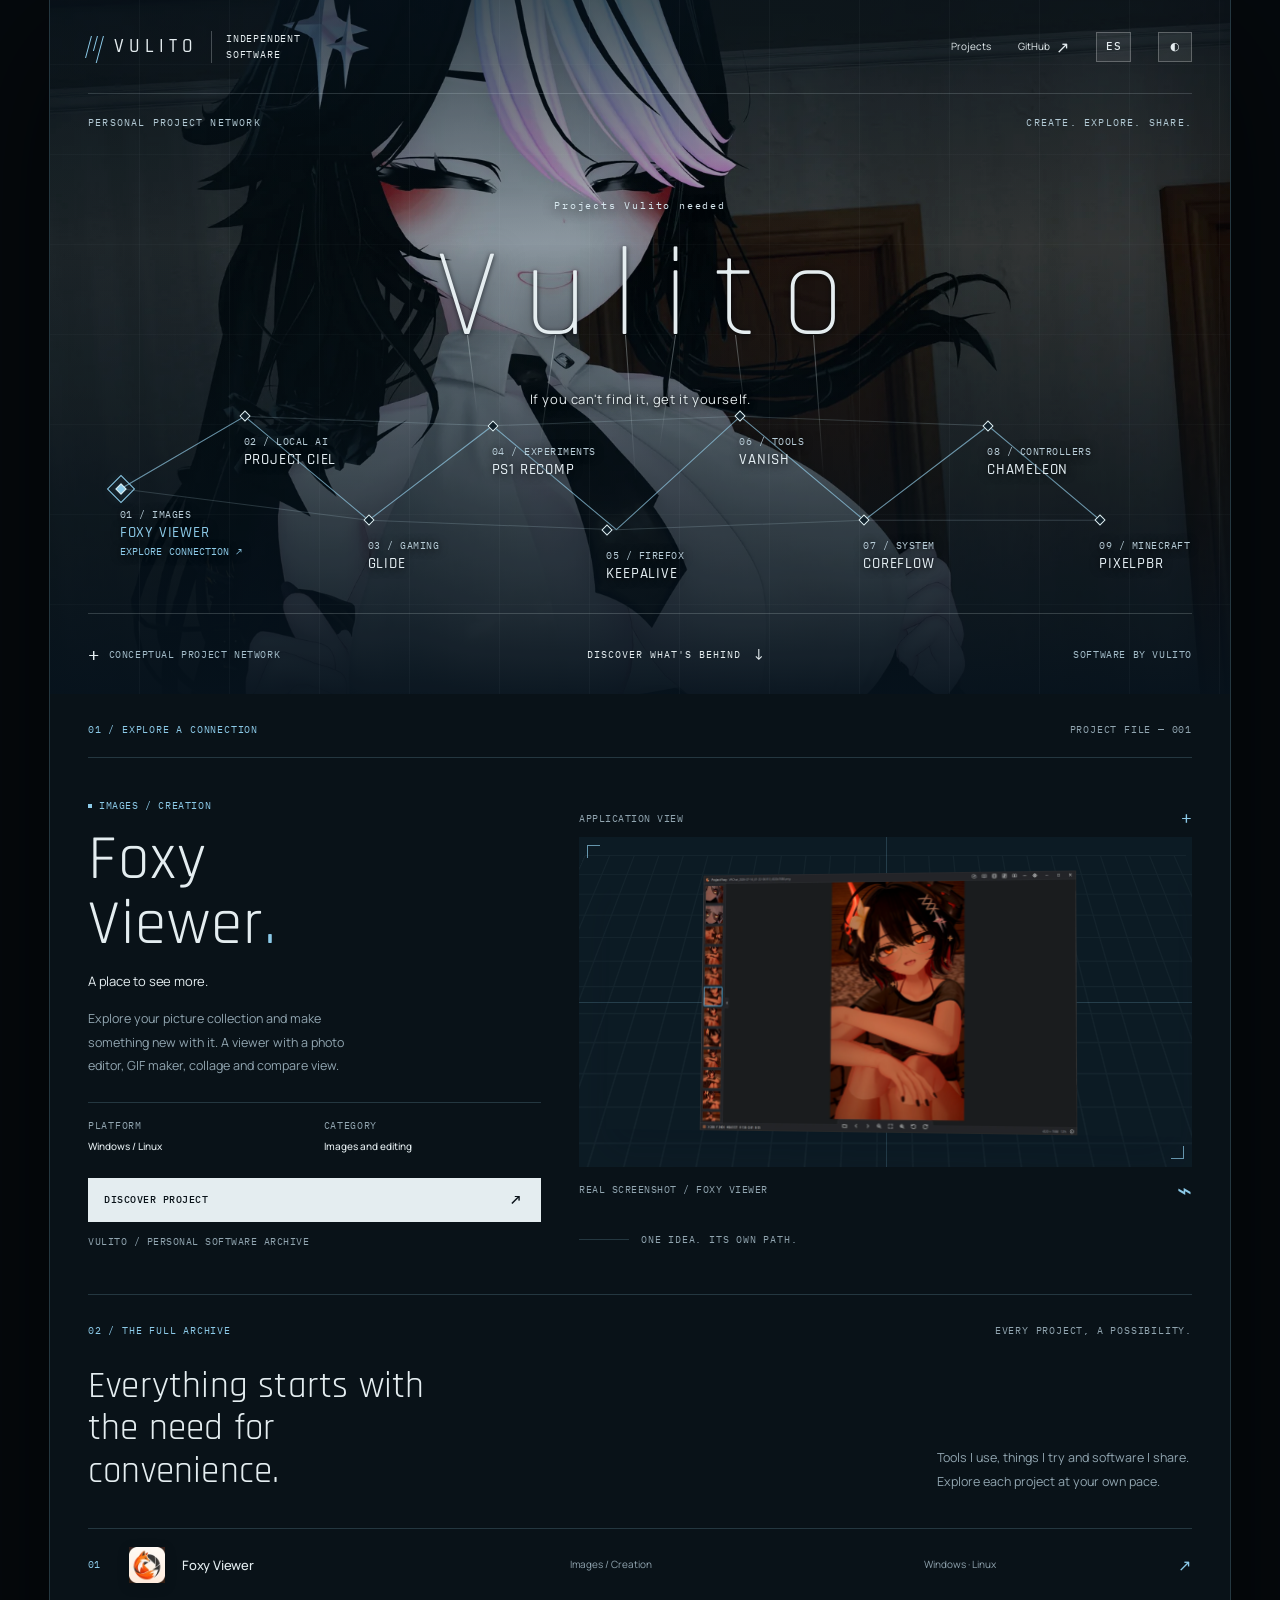
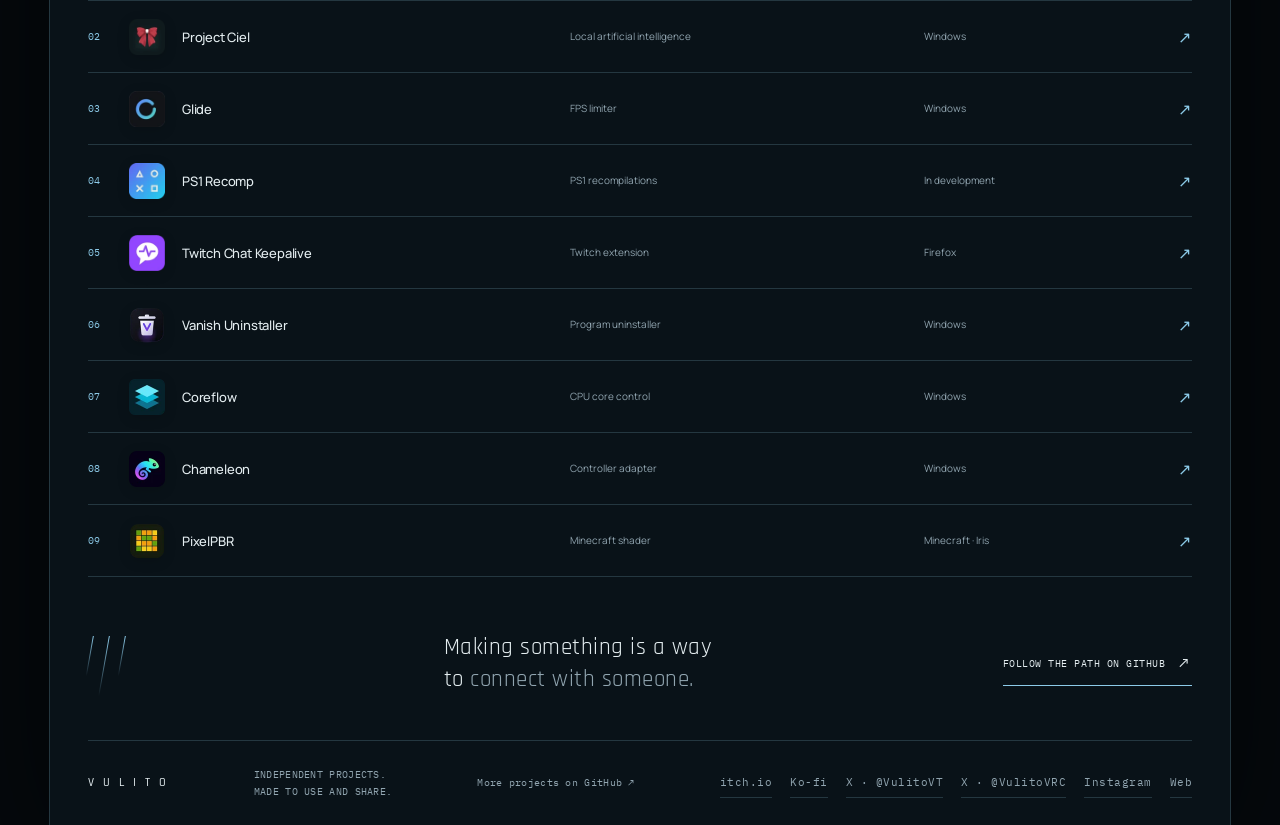
<file: index.html>
<!doctype html>
<html lang="es" data-theme="dark">
<head>
  <meta charset="utf-8">
  <meta name="viewport" content="width=device-width, initial-scale=1">
  <title>Vulito — proyectos que Vulito necesitaba</title>
  <meta name="description" content="Aplicaciones, herramientas y experimentos de Vulito. Foxy Viewer, Project Ciel, Glide, PS1 Recomp, Twitch Chat Keepalive, Vanish Uninstaller, Coreflow, Chameleon y PixelPBR.">
  <meta name="theme-color" content="#091218">
  <meta property="og:title" content="Vulito — proyectos que Vulito necesitaba">
  <meta property="og:description" content="Aplicaciones, herramientas y experimentos de Vulito. Foxy Viewer, Project Ciel, Glide, PS1 Recomp, Twitch Chat Keepalive, Vanish Uninstaller, Coreflow, Chameleon y PixelPBR.">
  <meta property="og:image" content="https://vulob1.github.io/img/social.png">
  <meta property="og:type" content="website">
  <link rel="icon" href="img/favicon.png">
  <link rel="stylesheet" href="home/styles.css?v=5">
  <script>
    try { var t = localStorage.getItem('theme'); if (t) document.documentElement.dataset.theme = t; } catch (e) {}
  </script>
</head>
<body>
<div id="vulito-nexo" aria-label="Vulito — proyectos que Vulito necesitaba">
 <div class="ds-site" aria-label="Portfolio personal de Vulito">
  <div class="ds-opening">
   <img class="ds-landscape" src="home/assets/vulito-fondo.webp" alt="Vulito: personaje de cabello negro con reflejos celestes y rosados">
   <div class="ds-atmosphere" aria-hidden="true"></div><div class="ds-grain" aria-hidden="true"></div>
   <header class="ds-header"><a class="ds-brand" href="https://vulob1.github.io/" target="_blank" rel="noopener"><span class="ds-brand-symbol" aria-hidden="true"><i></i><i></i><i></i></span>VULITO<span class="ds-brand-sub">INDEPENDENT SOFTWARE</span></a><nav aria-label="Navegación principal"><a href="#ds-work">Proyectos</a><a href="https://github.com/VuloB1" target="_blank" rel="noopener">GitHub <span class="ds-icon" aria-hidden="true">↗</span></a><button type="button" class="ds-tool" id="ds-lang" aria-label="Idioma / Language">EN</button><button type="button" class="ds-tool" id="ds-theme" aria-label="Tema / Theme">◐</button></nav></header>
   <section class="ds-hero" aria-label="Una red de ideas"><div class="ds-hero-topline"><span>PERSONAL PROJECT NETWORK</span><span>CREAR. EXPLORAR. COMPARTIR.</span></div><div class="ds-hero-title"><p>Proyectos que Vulito necesitaba</p><h1 aria-label="Vulito"><span>V</span><span>u</span><span>l</span><span>i</span><span>t</span><span>o</span></h1><div class="ds-title-sub">Si no lo encuentras, consíguelo tú mismo.</div></div>
    <div class="ds-network" aria-label="Red conceptual para seleccionar proyectos"><svg class="ds-network-lines" viewBox="0 0 1000 400" preserveAspectRatio="none" aria-hidden="true"><path class="ds-network-base" d="M60 180 L165 88 L270 220 L375 100 L480 232 L585 88 L690 220 L795 100 L890 220 M165 88 L375 100 L585 88 L795 100 M60 180 L270 220 L480 232 L690 220 L890 220"></path><path class="ds-active-route" d="M60 180 L165 88 L270 220 L375 100 L480 232 L585 88 L690 220 L795 100 L890 220" pathLength="100"></path></svg>
     <button type="button" class="ds-node cursor-interaction" data-node="foxy" aria-pressed="true" style="--nx:6%;--ny:45%"><span class="ds-node-point" aria-hidden="true"></span><span class="ds-node-copy"><small>01 / IMÁGENES</small><strong>FOXY VIEWER</strong><span>EXPLORAR CONEXIÓN ↗</span></span></button>
     <button type="button" class="ds-node cursor-interaction" data-node="ciel" aria-pressed="false" style="--nx:16.5%;--ny:22%"><span class="ds-node-point" aria-hidden="true"></span><span class="ds-node-copy"><small>02 / IA LOCAL</small><strong>PROJECT CIEL</strong><span>EXPLORAR CONEXIÓN ↗</span></span></button>
     <button type="button" class="ds-node cursor-interaction" data-node="glide" aria-pressed="false" style="--nx:27%;--ny:55%"><span class="ds-node-point" aria-hidden="true"></span><span class="ds-node-copy"><small>03 / GAMING</small><strong>GLIDE</strong><span>EXPLORAR CONEXIÓN ↗</span></span></button>
     <button type="button" class="ds-node cursor-interaction" data-node="ps1" aria-pressed="false" style="--nx:37.5%;--ny:25%"><span class="ds-node-point" aria-hidden="true"></span><span class="ds-node-copy"><small>04 / EXPERIMENTOS</small><strong>PS1 RECOMP</strong><span>EXPLORAR CONEXIÓN ↗</span></span></button>
     <button type="button" class="ds-node cursor-interaction" data-node="twitch" aria-pressed="false" style="--nx:48%;--ny:58%"><span class="ds-node-point" aria-hidden="true"></span><span class="ds-node-copy"><small>05 / FIREFOX</small><strong>KEEPALIVE</strong><span>EXPLORAR CONEXIÓN ↗</span></span></button>
     <button type="button" class="ds-node cursor-interaction" data-node="vanish" aria-pressed="false" style="--nx:58.5%;--ny:22%"><span class="ds-node-point" aria-hidden="true"></span><span class="ds-node-copy"><small>06 / HERRAMIENTAS</small><strong>VANISH</strong><span>EXPLORAR CONEXIÓN ↗</span></span></button>
     <button type="button" class="ds-node cursor-interaction" data-node="coreflow" aria-pressed="false" style="--nx:69%;--ny:55%"><span class="ds-node-point" aria-hidden="true"></span><span class="ds-node-copy"><small>07 / SISTEMA</small><strong>COREFLOW</strong><span>EXPLORAR CONEXIÓN ↗</span></span></button>
     <button type="button" class="ds-node cursor-interaction" data-node="chameleon" aria-pressed="false" style="--nx:79.5%;--ny:25%"><span class="ds-node-point" aria-hidden="true"></span><span class="ds-node-copy"><small>08 / MANDOS</small><strong>CHAMELEON</strong><span>EXPLORAR CONEXIÓN ↗</span></span></button>
     <button type="button" class="ds-node cursor-interaction" data-node="pixelpbr" aria-pressed="false" style="--nx:89%;--ny:55%"><span class="ds-node-point" aria-hidden="true"></span><span class="ds-node-copy"><small>09 / MINECRAFT</small><strong>PIXELPBR</strong><span>EXPLORAR CONEXIÓN ↗</span></span></button>
    </div>
    <div class="ds-hero-bottom"><span class="ds-bottom-note"><span class="ds-tiny-cross">+</span> RED CONCEPTUAL DE PROYECTOS</span><a href="#ds-work">DESCUBRE LO QUE HAY DETRÁS <span class="ds-icon" aria-hidden="true">↓</span></a><span class="ds-bottom-note">SOFTWARE BY VULITO</span></div>
   </section>
  </div>
  <main class="ds-content">
   <section class="ds-feature" id="ds-work" aria-labelledby="ds-project-heading"><div class="ds-section-header"><span class="ds-section-number">01 / EXPLORAR UNA CONEXIÓN</span><span class="ds-section-end" data-ds-file>PROJECT FILE — 001</span></div><div class="ds-feature-grid">
    <div class="ds-project-info" aria-live="polite"><div class="ds-project-label"><span class="ds-info-square"></span><span data-ds-category>IMÁGENES / CREACIÓN</span></div><h2 id="ds-project-heading" data-ds-name>Project<br>Foxy<span>.</span></h2><p class="ds-project-subtitle" data-ds-subtitle>Un lugar para ver más.</p><p class="ds-project-description" data-ds-description>Explora tu colección de imágenes y haz algo nuevo con ella. Un visor con editor de fotos, creador de GIF, collage y comparador.</p><div class="ds-project-meta"><div><span>PLATAFORMA</span><strong data-ds-platform>Windows / Linux</strong></div><div><span>CATEGORÍA</span><strong data-ds-type>Imágenes y edición</strong></div></div><a class="ds-primary cursor-interaction" data-ds-link href="https://vulob1.github.io/ProjectFoxy/" target="_blank" rel="noopener"><span>DESCUBRIR PROYECTO</span><span class="ds-icon" aria-hidden="true">↗</span></a><span class="ds-file-note">VULITO / ARCHIVO PERSONAL DE SOFTWARE</span></div>
    <div class="ds-project-visual"><div class="ds-visual-top"><span data-ds-preview>VISTA DE LA APLICACIÓN</span><span class="ds-visual-cross">+</span></div><div class="ds-preview-stage"><div class="ds-preview-grid" aria-hidden="true"></div><div class="ds-preview-axis axis-h" aria-hidden="true"></div><div class="ds-preview-axis axis-v" aria-hidden="true"></div><img data-ds-image alt="Captura real del visor de imágenes Foxy Viewer"><div class="ds-type-art" data-ds-art hidden><span class="ds-art-label">EXPERIMENT / VULITO</span><strong data-ds-art-name>GLIDE</strong><div class="ds-art-connection" aria-hidden="true"><i></i><i></i><i></i><i></i><i></i></div><span class="ds-art-caption" data-ds-art-caption>FRAME PACING / FPS LIMITER</span></div><span class="ds-preview-corner corner-tl"></span><span class="ds-preview-corner corner-br"></span></div><div class="ds-visual-bottom"><span data-ds-caption>CAPTURA REAL / FOXY VIEWER</span><span class="ds-visual-mark" aria-hidden="true">⌁</span></div><div class="ds-visual-annotation"><span class="ds-annotation-line"></span><span>UNA IDEA. SU PROPIO CAMINO.</span></div></div>
   </div></section>
   <section class="ds-archive" aria-labelledby="ds-archive-heading"><div class="ds-section-header"><span class="ds-section-number">02 / EL ARCHIVO COMPLETO</span><span class="ds-section-end">CADA PROYECTO, UNA POSIBILIDAD.</span></div><div class="ds-archive-intro"><h2 id="ds-archive-heading">Todo comienza por<br>la necesidad de<br>comodidad.</h2><p>Herramientas que uso, cosas que pruebo y software que comparto. Explora cada proyecto a tu propio ritmo.</p></div><div class="ds-archive-list">
    <a href="https://vulob1.github.io/ProjectFoxy/" target="_blank" rel="noopener"><span class="ds-archive-number">01</span><img class="ds-project-icon" src="home/assets/project-foxy-icono.webp" alt="" width="36" height="36" loading="lazy"><h3>Foxy Viewer</h3><span class="ds-archive-type">Imágenes / Creación</span><span class="ds-archive-platform">Windows · Linux</span><span class="ds-icon" aria-hidden="true">↗</span></a>
    <a href="https://vulob1.github.io/ProjectCiel/" target="_blank" rel="noopener"><span class="ds-archive-number">02</span><img class="ds-project-icon" src="home/assets/project-ciel-icono.webp" alt="" width="36" height="36" loading="lazy"><h3>Project Ciel</h3><span class="ds-archive-type">Inteligencia artificial local</span><span class="ds-archive-platform">Windows</span><span class="ds-icon" aria-hidden="true">↗</span></a>
    <a href="https://vulob1.github.io/Glide/" target="_blank" rel="noopener"><span class="ds-archive-number">03</span><img class="ds-project-icon" src="home/assets/glide-icono.webp" alt="" width="36" height="36" loading="lazy"><h3>Glide</h3><span class="ds-archive-type">Limitador de FPS</span><span class="ds-archive-platform">Windows</span><span class="ds-icon" aria-hidden="true">↗</span></a>
    <a href="https://vulob1.github.io/PS1Recomp/" target="_blank" rel="noopener"><span class="ds-archive-number">04</span><img class="ds-project-icon" src="home/assets/ps1-recomp-icono.webp" alt="" width="36" height="36" loading="lazy"><h3>PS1 Recomp</h3><span class="ds-archive-type">Recompilaciones de PS1</span><span class="ds-archive-platform">En desarrollo</span><span class="ds-icon" aria-hidden="true">↗</span></a>
    <a href="https://vulob1.github.io/TwitchChatKeepalive/" target="_blank" rel="noopener"><span class="ds-archive-number">05</span><img class="ds-project-icon" src="home/assets/twitch-chat-keepalive-icono.webp" alt="" width="36" height="36" loading="lazy"><h3>Twitch Chat Keepalive</h3><span class="ds-archive-type">Extensión para Twitch</span><span class="ds-archive-platform">Firefox</span><span class="ds-icon" aria-hidden="true">↗</span></a>
    <a href="https://vulob1.github.io/VanishUninstaller/" target="_blank" rel="noopener"><span class="ds-archive-number">06</span><img class="ds-project-icon" src="home/assets/vanish-uninstaller-icono.webp" alt="" width="36" height="36" loading="lazy"><h3>Vanish Uninstaller</h3><span class="ds-archive-type">Desinstalador de programas</span><span class="ds-archive-platform">Windows</span><span class="ds-icon" aria-hidden="true">↗</span></a>
    <a href="https://vulob1.github.io/Coreflow/" target="_blank" rel="noopener"><span class="ds-archive-number">07</span><img class="ds-project-icon" src="home/assets/coreflow-icono.webp" alt="" width="36" height="36" loading="lazy"><h3>Coreflow</h3><span class="ds-archive-type">Control de núcleos de CPU</span><span class="ds-archive-platform">Windows</span><span class="ds-icon" aria-hidden="true">↗</span></a>
    <a href="https://vulob1.github.io/Chameleon/" target="_blank" rel="noopener"><span class="ds-archive-number">08</span><img class="ds-project-icon" src="home/assets/chameleon-icono.webp" alt="" width="36" height="36" loading="lazy"><h3>Chameleon</h3><span class="ds-archive-type">Adaptador de mando</span><span class="ds-archive-platform">Windows</span><span class="ds-icon" aria-hidden="true">↗</span></a>
    <a href="https://vulob1.github.io/PixelPBR/" target="_blank" rel="noopener"><span class="ds-archive-number">09</span><img class="ds-project-icon" src="home/assets/pixelpbr-icono.webp" alt="" width="36" height="36" loading="lazy"><h3>PixelPBR</h3><span class="ds-archive-type">Shader para Minecraft</span><span class="ds-archive-platform">Minecraft · Iris</span><span class="ds-icon" aria-hidden="true">↗</span></a>
   </div></section>
   <div class="ds-closing"><span class="ds-closing-connection" aria-hidden="true"><i></i><i></i><i></i></span><p>Crear algo es una forma<br>de <span>conectar con alguien.</span></p><a href="https://github.com/VuloB1" target="_blank" rel="noopener">SIGUE EL CAMINO EN GITHUB <span class="ds-icon" aria-hidden="true">↗</span></a></div>
   <footer class="ds-footer"><span class="ds-footer-brand">V U L I T O</span><span>PROYECTOS INDEPENDIENTES.<br>HECHOS PARA USAR Y COMPARTIR.</span><a href="https://github.com/VuloB1" target="_blank" rel="noopener">Más proyectos en GitHub ↗</a><span class="ds-socials"><a href="https://vulito.itch.io/projectciel" target="_blank" rel="noopener">itch.io</a><a href="https://ko-fi.com/vulito" target="_blank" rel="noopener">Ko-fi</a><a href="https://x.com/VulitoVT" target="_blank" rel="noopener">X · @VulitoVT</a><a href="https://x.com/VulitoVRC" target="_blank" rel="noopener">X · @VulitoVRC</a><a href="https://www.instagram.com/vulitovt/" target="_blank" rel="noopener">Instagram</a><a href="https://vulito.carrd.co/" target="_blank" rel="noopener">Web</a></span></footer>
  </main>
 </div>
</div>
<div id="ds-assets" hidden><img id="ds-asset-foxy" src="home/assets/project-foxy-captura.webp" alt=""><img id="ds-asset-ciel" src="home/assets/project-ciel-captura.webp" alt=""><img id="ds-asset-vanish" src="home/assets/vanish-uninstaller-captura.webp" alt=""><img id="ds-asset-coreflow" src="home/assets/coreflow-captura.webp" alt=""></div>
<script src="home/script.js?v=5"></script>
</body>
</html>
</file>
<file: home/styles.css>
@import url('https://fonts.googleapis.com/css2?family=Rajdhani:wght@300;400;500;600&family=IBM+Plex+Mono:wght@400;500&family=Manrope:wght@400;500;600;700&display=swap');
#vulito-nexo{width:100%;color-scheme:dark}
html[data-theme="light"] #vulito-nexo{color-scheme:light}
html[data-theme="dark"] #vulito-nexo{color-scheme:dark}
#vulito-nexo *{box-sizing:border-box}
#vulito-nexo .ds-site{--ds-bg:light-dark(#edf1f1,#091218);--ds-text:light-dark(#1d333e,#e4edf0);--ds-sub:light-dark(#657984,#91a5b0);--ds-line:light-dark(#c6d3d8,#243740);--ds-panel:light-dark(#e0e8ea,#0c1b24);--ds-blue:light-dark(#2c779b,#8ccae8);--ds-accent:#8ccae8;--ds-shade:.1;background:var(--ds-bg);color:var(--ds-text);font:13px/1.7 Manrope,Arial,sans-serif;overflow:hidden;isolation:isolate}
#vulito-nexo a{color:inherit;text-decoration:none}
#vulito-nexo p,#vulito-nexo h1,#vulito-nexo h2,#vulito-nexo h3{margin:0}
#vulito-nexo .ds-opening{position:relative;isolation:isolate;background:#101d25;color:#e5edf0;overflow:hidden}
#vulito-nexo .ds-landscape{position:absolute;z-index:-3;inset:-12px;width:calc(100% + 24px);height:calc(100% + 24px);object-fit:cover;object-position:46% 32%;filter:saturate(.9) brightness(.92);transform:translate(var(--ds-px,0),var(--ds-py,0));transition:transform 1.6s cubic-bezier(.2,.6,.2,1)}
#vulito-nexo .ds-atmosphere{position:absolute;z-index:-2;inset:0;background:linear-gradient(180deg,#07121c99,transparent 35%,#061018a6 75%,#07121cf2),linear-gradient(90deg,#09233444,#04080b05);pointer-events:none}
#vulito-nexo .ds-atmosphere::after{content:'';position:absolute;inset:0;background:#071725;opacity:var(--ds-shade);transition:opacity .5s}
#vulito-nexo .ds-grain{position:absolute;z-index:-1;inset:0;background-image:repeating-linear-gradient(90deg,transparent 0 89px,#d9f1ff08 89px 90px),repeating-linear-gradient(0deg,transparent 0 89px,#d9f1ff06 89px 90px);pointer-events:none}
#vulito-nexo .ds-header{display:flex;align-items:center;justify-content:space-between;gap:20px;min-height:94px;margin:0 38px;border-bottom:1px solid #dceef02b;position:relative;z-index:3}
#vulito-nexo .ds-brand{display:flex;align-items:center;gap:13px;font:500 19px/1 Rajdhani,Arial,sans-serif;letter-spacing:5px}
#vulito-nexo .ds-brand-symbol{display:flex;gap:5px;height:22px;align-items:start;transform:skew(-15deg)}
#vulito-nexo .ds-brand-symbol i{display:block;width:1px;height:22px;background:var(--ds-accent)}
#vulito-nexo .ds-brand-symbol i:nth-child(2){height:15px}
#vulito-nexo .ds-brand-symbol i:nth-child(3){height:27px}
#vulito-nexo .ds-brand-sub{border-left:1px solid #e5edf044;padding-left:14px;font:400 10px/1.6 'IBM Plex Mono',monospace;letter-spacing:.8px;max-width:100px}
#vulito-nexo .ds-header nav{display:flex;gap:27px;font-size:10px;align-items:center}
#vulito-nexo .ds-header nav a{display:inline-flex;gap:5px;align-items:center;min-height:44px}
#vulito-nexo .ds-header nav .ds-icon{width:14px;height:14px}
#vulito-nexo .ds-hero{position:relative;min-height:600px;padding:0 38px}
#vulito-nexo .ds-hero-topline{padding-top:22px;display:flex;justify-content:space-between;gap:12px;font:400 10px/1.4 'IBM Plex Mono',monospace;letter-spacing:1.2px;color:#b2c9d4}
#vulito-nexo .ds-hero-title{text-align:center;position:relative;z-index:1;margin-top:68px;pointer-events:none}
#vulito-nexo .ds-hero-title>p{font:400 10px/1.5 'IBM Plex Mono',monospace;letter-spacing:2.2px;color:#d8e8ef}
#vulito-nexo h1{display:flex;justify-content:center;gap:clamp(9px,2vw,26px);font:300 clamp(64px,11vw,125px)/1 Rajdhani,Arial,sans-serif;margin-top:22px;text-shadow:0 2px 30px #02070be0,0 1px 5px #02070bb3}
#vulito-nexo h1>span{position:relative}
#vulito-nexo h1>span::after{content:'';position:absolute;left:50%;top:80%;height:80px;width:1px;background:linear-gradient(#deedf060,transparent);transform:rotate(-7deg);transform-origin:top}
#vulito-nexo h1>span:nth-child(2n)::after{height:115px;transform:rotate(8deg)}
#vulito-nexo h1>span:nth-child(3n)::after{height:145px;transform:rotate(-4deg)}
#vulito-nexo .ds-title-sub{margin-top:28px;font-size:12px;letter-spacing:.6px;color:#e1e9eb;text-shadow:0 2px 10px #000}
#vulito-nexo .ds-network{position:absolute;left:0;right:0;bottom:32px;height:315px;z-index:2}
#vulito-nexo .ds-network-lines{position:absolute;inset:0;width:100%;height:100%;overflow:visible;pointer-events:none}
#vulito-nexo .ds-network-base{fill:none;stroke:#c6e5f32e;stroke-width:1;vector-effect:non-scaling-stroke}
#vulito-nexo .ds-active-route{fill:none;stroke:var(--ds-accent);stroke-width:1;opacity:.6;vector-effect:non-scaling-stroke;stroke-dasharray:100;stroke-dashoffset:0}
#vulito-nexo .ds-node{position:absolute;left:var(--nx);top:var(--ny);background:transparent;color:#e4eef3;text-align:left;border:0;padding:0;width:135px;min-height:73px;transform:translate(-11px,-11px);font-family:inherit;transition:color .45s}
#vulito-nexo .ds-node-point{display:block;position:relative;width:22px;height:22px;transition:transform .65s}
#vulito-nexo .ds-node-point::before{content:'';position:absolute;inset:7px;border:1px solid #deedf0;background:#10202a;transform:rotate(45deg);transition:background .4s,box-shadow .4s}
#vulito-nexo .ds-node-point::after{content:'';position:absolute;inset:1px;border:1px solid transparent;transform:rotate(45deg);transition:border-color .4s}
#vulito-nexo .ds-node-copy{display:block;padding:8px 0 0 10px;text-shadow:0 1px 10px #000}
#vulito-nexo .ds-node-copy small{display:block;font:400 10px/1.4 'IBM Plex Mono',monospace;letter-spacing:.5px;color:#b8cdd8}
#vulito-nexo .ds-node-copy strong{display:block;font:500 15px/1.5 Rajdhani,Arial,sans-serif;letter-spacing:.8px;white-space:nowrap}
#vulito-nexo .ds-node-copy>span{display:block;font:400 10px/1.5 'IBM Plex Mono',monospace;letter-spacing:.1px;opacity:0;transform:translateY(4px);transition:opacity .5s,transform .5s}
#vulito-nexo .ds-node[aria-pressed=true]{color:var(--ds-accent)}
#vulito-nexo .ds-node[aria-pressed=true] .ds-node-point::before{background:var(--ds-accent);box-shadow:0 0 15px #8ccae866}
#vulito-nexo .ds-node[aria-pressed=true] .ds-node-point::after{border-color:var(--ds-accent)}
#vulito-nexo .ds-node[aria-pressed=true] .ds-node-copy>span,#vulito-nexo .ds-node:hover .ds-node-copy>span,#vulito-nexo .ds-node:focus-visible .ds-node-copy>span{opacity:1;transform:translateY(0)}
#vulito-nexo .ds-node:hover .ds-node-point{transform:rotate(90deg)}
#vulito-nexo .ds-node[data-node=twitch]{width:110px;transform:translate(-20px,-11px)}
#vulito-nexo .ds-hero-bottom{position:absolute;bottom:0;left:38px;right:38px;padding:18px 0;border-top:1px solid #dceef030;display:flex;align-items:center;justify-content:space-between;gap:14px}
#vulito-nexo .ds-bottom-note{font:400 10px/1.5 'IBM Plex Mono',monospace;letter-spacing:.6px;color:#a4bdca;display:flex;gap:9px;align-items:center}
#vulito-nexo .ds-tiny-cross{font-size:19px;color:#e3ecf0}
#vulito-nexo .ds-hero-bottom>a{display:flex;align-items:center;gap:12px;font:400 10px/1.5 'IBM Plex Mono',monospace;letter-spacing:1px;min-height:44px}
#vulito-nexo .ds-hero-bottom>a .ds-icon{width:13px;height:13px}
#vulito-nexo .ds-content{padding:0 38px}
#vulito-nexo .ds-section-header{display:flex;justify-content:space-between;align-items:center;gap:15px;padding:28px 0 20px;border-bottom:1px solid var(--ds-line);font:400 10px/1.5 'IBM Plex Mono',monospace;letter-spacing:.8px;color:var(--ds-sub)}
#vulito-nexo .ds-section-number{color:var(--ds-blue)}
#vulito-nexo .ds-feature-grid{display:grid;grid-template-columns:.85fr 1.15fr;gap:38px;padding:40px 0 45px;align-items:center}
#vulito-nexo .ds-project-label{display:flex;align-items:center;gap:7px;font:400 10px/1.5 'IBM Plex Mono',monospace;letter-spacing:.6px;color:var(--ds-blue)}
#vulito-nexo .ds-info-square{display:inline-block;width:4px;height:4px;background:var(--ds-blue)}
#vulito-nexo .ds-project-info h2{font:400 clamp(39px,5.3vw,63px)/1.03 Rajdhani,Arial,sans-serif;letter-spacing:1px;margin:15px 0 12px;overflow-wrap:anywhere}
#vulito-nexo .ds-project-info h2 span{color:var(--ds-blue)}
#vulito-nexo .ds-project-subtitle{font-size:13px;letter-spacing:-.2px}
#vulito-nexo .ds-project-description{font-size:12.5px;color:var(--ds-sub);line-height:1.9;max-width:280px;margin-top:15px;min-height:78px}
#vulito-nexo .ds-project-meta{display:grid;grid-template-columns:1fr 1fr;gap:18px;border-top:1px solid var(--ds-line);padding-top:15px;margin-top:17px}
#vulito-nexo .ds-project-meta span{display:block;font:400 10px/1.5 'IBM Plex Mono',monospace;color:var(--ds-sub);letter-spacing:.7px}
#vulito-nexo .ds-project-meta strong{display:block;font-size:10px;font-weight:500;margin-top:5px}
#vulito-nexo .ds-primary{display:flex;align-items:center;justify-content:space-between;gap:20px;background:var(--ds-text);color:var(--ds-bg);padding:12px 16px;margin-top:23px;min-height:44px;font:500 10px/1.5 'IBM Plex Mono',monospace;letter-spacing:.5px;transition:background .5s,transform .5s}
#vulito-nexo .ds-primary:hover{background:var(--ds-blue);transform:translateX(3px)}
#vulito-nexo .ds-primary .ds-icon{height:17px;width:17px}
#vulito-nexo .ds-file-note{display:block;font:400 10px/1.5 'IBM Plex Mono',monospace;color:var(--ds-sub);letter-spacing:.5px;margin-top:12px}
#vulito-nexo .ds-project-visual{min-width:0}
#vulito-nexo .ds-visual-top,#vulito-nexo .ds-visual-bottom{display:flex;align-items:center;justify-content:space-between;color:var(--ds-sub);font:400 10px/1.5 'IBM Plex Mono',monospace;letter-spacing:.5px;padding:10px 0}
#vulito-nexo .ds-visual-cross{font-size:18px;line-height:1;color:var(--ds-blue)}
#vulito-nexo .ds-preview-stage{position:relative;isolation:isolate;display:grid;place-items:center;background:var(--ds-panel);padding:35px 20px;min-height:265px;overflow:hidden;perspective:1000px}
#vulito-nexo .ds-preview-grid{position:absolute;inset:0;z-index:-1;opacity:.3;background-image:linear-gradient(var(--ds-line) 1px,transparent 1px),linear-gradient(90deg,var(--ds-line) 1px,transparent 1px);background-size:25px 25px;transform:perspective(600px) rotateX(25deg) scale(1.2)}
#vulito-nexo .ds-preview-axis{position:absolute;z-index:-1;background:var(--ds-blue);opacity:.2}
#vulito-nexo .axis-h{height:1px;left:0;right:0;top:50%}#vulito-nexo .axis-v{width:1px;top:0;bottom:0;left:50%}
#vulito-nexo [data-ds-image]{display:block;width:100%;height:auto;max-height:260px;object-fit:contain;box-shadow:0 20px 35px #06111f33;transform:rotateY(-6deg) rotateX(3deg);transition:transform 1s}
#vulito-nexo .ds-preview-stage:hover [data-ds-image]{transform:rotateY(0) rotateX(0)}
#vulito-nexo .ds-preview-corner{position:absolute;width:13px;height:13px;border-color:var(--ds-blue);border-style:solid;opacity:.7}
#vulito-nexo .corner-tl{left:8px;top:8px;border-width:1px 0 0 1px}#vulito-nexo .corner-br{right:8px;bottom:8px;border-width:0 1px 1px 0}
#vulito-nexo .ds-visual-mark{font-size:25px;line-height:1;color:var(--ds-blue)}
#vulito-nexo .ds-visual-annotation{display:flex;align-items:center;gap:12px;margin-top:20px;font:400 10px/1.5 'IBM Plex Mono',monospace;color:var(--ds-sub);letter-spacing:.8px}
#vulito-nexo .ds-annotation-line{display:block;width:50px;height:1px;background:var(--ds-line)}
#vulito-nexo .ds-type-art{position:relative;display:flex;flex-direction:column;width:100%;text-align:center;justify-content:center;align-items:center;color:var(--ds-blue);min-height:210px}
#vulito-nexo .ds-type-art[hidden],#vulito-nexo [data-ds-image][hidden]{display:none}
#vulito-nexo .ds-art-label,#vulito-nexo .ds-art-caption{font:400 10px/1.5 'IBM Plex Mono',monospace;letter-spacing:1px}
#vulito-nexo .ds-type-art strong{font:300 62px/1.1 Rajdhani,Arial,sans-serif;letter-spacing:5px;overflow-wrap:anywhere;margin:18px 0}
#vulito-nexo .ds-art-connection{width:130px;height:27px;position:relative;border-top:1px solid var(--ds-blue);opacity:.65;display:flex;justify-content:space-between;transform:skewY(-8deg)}
#vulito-nexo .ds-art-connection i{display:block;position:relative;top:-3px;width:5px;height:5px;background:var(--ds-blue);transform:rotate(45deg)}
#vulito-nexo .ds-art-connection i:nth-child(2n)::after{content:'';position:absolute;width:1px;height:45px;background:var(--ds-blue);top:3px;transform:rotate(-37deg);opacity:.3}
#vulito-nexo .ds-archive{border-top:1px solid var(--ds-line)}
#vulito-nexo .ds-archive .ds-section-header{border:0;padding-bottom:0}
#vulito-nexo .ds-archive-intro{display:flex;justify-content:space-between;gap:30px;align-items:end;padding:28px 0 35px}
#vulito-nexo .ds-archive-intro h2{font:400 37px/1.15 Rajdhani,Arial,sans-serif;letter-spacing:.2px}
#vulito-nexo .ds-archive-intro p{font-size:12.5px;max-width:255px;line-height:1.9;color:var(--ds-sub)}
#vulito-nexo .ds-archive-list a{display:grid;grid-template-columns:24px 36px 1.1fr 1fr .7fr 15px;gap:17px;align-items:center;min-height:72px;border-top:1px solid var(--ds-line);position:relative;transition:padding .5s,background .5s}
#vulito-nexo .ds-archive-list a:hover{background:var(--ds-panel);padding-left:9px}
#vulito-nexo .ds-archive-number{font:400 10px/1.5 'IBM Plex Mono',monospace;color:var(--ds-blue)}
#vulito-nexo .ds-archive-list h3{font-size:13px;font-weight:500;letter-spacing:-.2px}
#vulito-nexo .ds-archive-type,#vulito-nexo .ds-archive-platform{font-size:10px;color:var(--ds-sub)}
#vulito-nexo .ds-archive-list .ds-icon{width:15px;height:15px;color:var(--ds-blue)}
#vulito-nexo .ds-closing{border-top:1px solid var(--ds-line);margin-top:0;padding:55px 0 45px;display:flex;align-items:center;justify-content:space-between;gap:20px}
#vulito-nexo .ds-closing p{font:400 23px/1.35 Rajdhani,Arial,sans-serif;letter-spacing:.5px}
#vulito-nexo .ds-closing p>span{color:var(--ds-sub)}
#vulito-nexo .ds-closing a{font:400 10px/1.5 'IBM Plex Mono',monospace;letter-spacing:.5px;display:flex;gap:12px;align-items:center;border-bottom:1px solid var(--ds-blue);min-height:44px}
#vulito-nexo .ds-closing a .ds-icon{width:15px;height:15px}
#vulito-nexo .ds-closing-connection{width:65px;height:55px;display:flex;gap:15px;align-items:start;transform:skew(-10deg)}
#vulito-nexo .ds-closing-connection i{display:block;width:1px;height:40px;background:linear-gradient(var(--ds-blue),transparent)}
#vulito-nexo .ds-closing-connection i:nth-child(2){height:60px}
#vulito-nexo .ds-footer{display:flex;align-items:center;justify-content:space-between;gap:20px;padding:25px 0;border-top:1px solid var(--ds-line);color:var(--ds-sub);font:400 10px/1.7 'IBM Plex Mono',monospace;letter-spacing:.3px}
#vulito-nexo .ds-footer-brand{font:500 12px/1.5 Rajdhani,Arial,sans-serif;letter-spacing:3px;color:var(--ds-text)}
#vulito-nexo .ds-footer a{display:flex;align-items:center;min-height:30px}
@media(max-width:650px){#vulito-nexo .ds-header{margin:0 22px;min-height:80px}#vulito-nexo .ds-brand-sub{display:none}#vulito-nexo .ds-header nav{gap:15px}#vulito-nexo .ds-hero{min-height:690px;padding:0 22px}#vulito-nexo .ds-hero-topline{font-size:10px;letter-spacing:.5px}#vulito-nexo .ds-hero-topline span:last-child{display:none}#vulito-nexo .ds-hero-title{margin-top:65px}#vulito-nexo .ds-hero-title>p{font-size:10px;letter-spacing:1.1px}#vulito-nexo h1{font-size:clamp(36px,9vw,59px);gap:clamp(6px,1.6vw,10px);margin-top:25px}#vulito-nexo .ds-title-sub{font-size:11px;margin-top:25px}#vulito-nexo .ds-network{bottom:70px;height:300px;left:20px;right:20px;display:grid;grid-template-columns:1fr 1fr;align-content:start;gap:10px 18px;padding-top:15px;border-top:1px solid #bdddeb30}#vulito-nexo .ds-network-lines{display:none}#vulito-nexo .ds-node,#vulito-nexo .ds-node[data-node=twitch]{position:relative;left:auto;top:auto;width:100%;transform:none;min-height:72px;display:flex;align-items:start;gap:5px;border-bottom:1px solid #d4e6f124;padding:7px 0 10px}#vulito-nexo .ds-node-point{flex-shrink:0;margin-top:2px}#vulito-nexo .ds-node-copy{padding:0}#vulito-nexo .ds-node-copy small{font-size:10px}#vulito-nexo .ds-node-copy strong{font-size:14px;letter-spacing:.5px}#vulito-nexo .ds-node-copy>span{font-size:10px;opacity:.7;transform:none;margin-top:3px}#vulito-nexo .ds-hero-bottom{left:22px;right:22px;gap:8px;flex-wrap:wrap;padding:10px 0}#vulito-nexo .ds-hero-bottom>a{font-size:10px;letter-spacing:.5px;min-height:30px}#vulito-nexo .ds-bottom-note{font-size:10px}#vulito-nexo .ds-bottom-note:last-child{display:none}#vulito-nexo .ds-content{padding:0 22px}#vulito-nexo .ds-section-header{font-size:10px;letter-spacing:.4px;gap:12px}#vulito-nexo .ds-section-end{font-size:10px;text-align:right;max-width:95px}#vulito-nexo .ds-feature-grid{grid-template-columns:1fr;gap:27px;padding-top:28px}#vulito-nexo .ds-project-info h2{font-size:54px}#vulito-nexo .ds-project-description{max-width:100%;min-height:0;font-size:12px}#vulito-nexo .ds-project-label{font-size:10px}#vulito-nexo .ds-project-meta span{font-size:10px}#vulito-nexo .ds-project-meta strong{font-size:11px}#vulito-nexo .ds-primary{font-size:10px}#vulito-nexo .ds-preview-stage{min-height:230px}#vulito-nexo .ds-archive-intro{flex-direction:column;align-items:start;gap:18px}#vulito-nexo .ds-archive-intro p{max-width:100%;font-size:12px}#vulito-nexo .ds-archive-list a{grid-template-columns:20px 32px 1fr 16px;gap:5px 12px;padding:17px 0;min-height:82px}#vulito-nexo .ds-archive-list h3{font-size:14px}#vulito-nexo .ds-archive-type{grid-column:3;font-size:10px}#vulito-nexo .ds-archive-platform{display:none}#vulito-nexo .ds-archive-list .ds-icon{grid-column:4;grid-row:1}#vulito-nexo .ds-closing{flex-wrap:wrap;justify-content:start;padding:35px 0;gap:15px}#vulito-nexo .ds-closing-connection{width:30px;gap:8px}#vulito-nexo .ds-closing p{font-size:22px}#vulito-nexo .ds-closing a{margin-left:45px;font-size:10px}#vulito-nexo .ds-footer{flex-wrap:wrap;font-size:10px;gap:20px}#vulito-nexo .ds-footer a{width:100%}}
@media(prefers-reduced-motion:reduce){#vulito-nexo *,#vulito-nexo *::before,#vulito-nexo *::after{animation:none!important;transition:none!important}#vulito-nexo .ds-landscape{transform:none!important}}
#vulito-nexo [data-motion=off] *,#vulito-nexo [data-motion=off] *::before{animation:none!important;transition:none!important}

#vulito-nexo .ds-project-icon{display:block;width:36px;height:36px;object-fit:contain;filter:drop-shadow(0 3px 6px #0002);transition:transform .45s}
#vulito-nexo .ds-archive-list a:hover .ds-project-icon{transform:translateY(-2px)}
#vulito-nexo .ds-archive-intro h2{flex:1;min-width:0}
#vulito-nexo .ds-archive-intro>p{font-size:12.5px;flex:.85;min-width:0}
#vulito-nexo .ds-hero-title>p{font-size:10px;letter-spacing:1.8px;text-shadow:0 2px 12px #000}
#vulito-nexo .ds-title-sub{font-size:13px;text-shadow:0 2px 12px #000,0 1px 5px #000}
@media(max-width:650px){#vulito-nexo .ds-project-icon{width:30px;height:30px;grid-column:2;grid-row:1 / span 2}#vulito-nexo .ds-archive-list h3{grid-column:3}#vulito-nexo .ds-hero-title>p{font-size:10px;letter-spacing:.9px}#vulito-nexo h1{font-size:clamp(64px,17vw,95px);gap:clamp(6px,2vw,12px)}#vulito-nexo .ds-title-sub{font-size:11px;max-width:270px;margin-left:auto;margin-right:auto}#vulito-nexo .ds-landscape{object-position:42% 28%}#vulito-nexo .ds-archive-intro h2{font-size:34px}}

.ds-icon{display:inline-flex;align-items:center;justify-content:center;line-height:1;font-size:16px;flex-shrink:0}
body{margin:0;background:light-dark(#edf1f1,#091218)}

/* the switches (language and theme) in the header, and the links of the footer */
#vulito-nexo .ds-header nav{align-items:center}
#vulito-nexo .ds-tool{font:500 11px/1 'IBM Plex Mono',monospace;letter-spacing:.5px;min-width:34px;height:30px;padding:0 9px;color:#e5edf0;background:#ffffff14;border:1px solid #ffffff40;cursor:pointer;transition:background .25s,border-color .25s}
#vulito-nexo .ds-tool:hover{background:#ffffff26;border-color:var(--ds-accent)}
#vulito-nexo .ds-socials{display:flex;flex-wrap:wrap;gap:6px 18px;justify-content:center;font:400 11px/1.5 'IBM Plex Mono',monospace;letter-spacing:.5px}
#vulito-nexo .ds-socials a{border-bottom:1px solid var(--ds-line)}
#vulito-nexo .ds-socials a:hover{border-bottom-color:var(--ds-blue);color:var(--ds-blue)}
#vulito-nexo .ds-footer{flex-wrap:wrap}
@media(max-width:650px){#vulito-nexo .ds-tool{height:34px;min-width:38px}#vulito-nexo .ds-socials{justify-content:flex-start}}

/* not as wide: on a wide screen the page is a centred column, with the dark (or light) of the theme at the sides */
html{background:#05090d}
html[data-theme="light"]{background:#cdd8db}
body{background:transparent}
#vulito-nexo .ds-site{max-width:1180px;margin:0 auto;box-shadow:0 0 0 1px var(--ds-line),0 40px 140px #0009}

/* nine projects: the phone list needs more room */
@media(max-width:650px){#vulito-nexo .ds-hero{min-height:840px}#vulito-nexo .ds-network{height:450px}}
</file>
